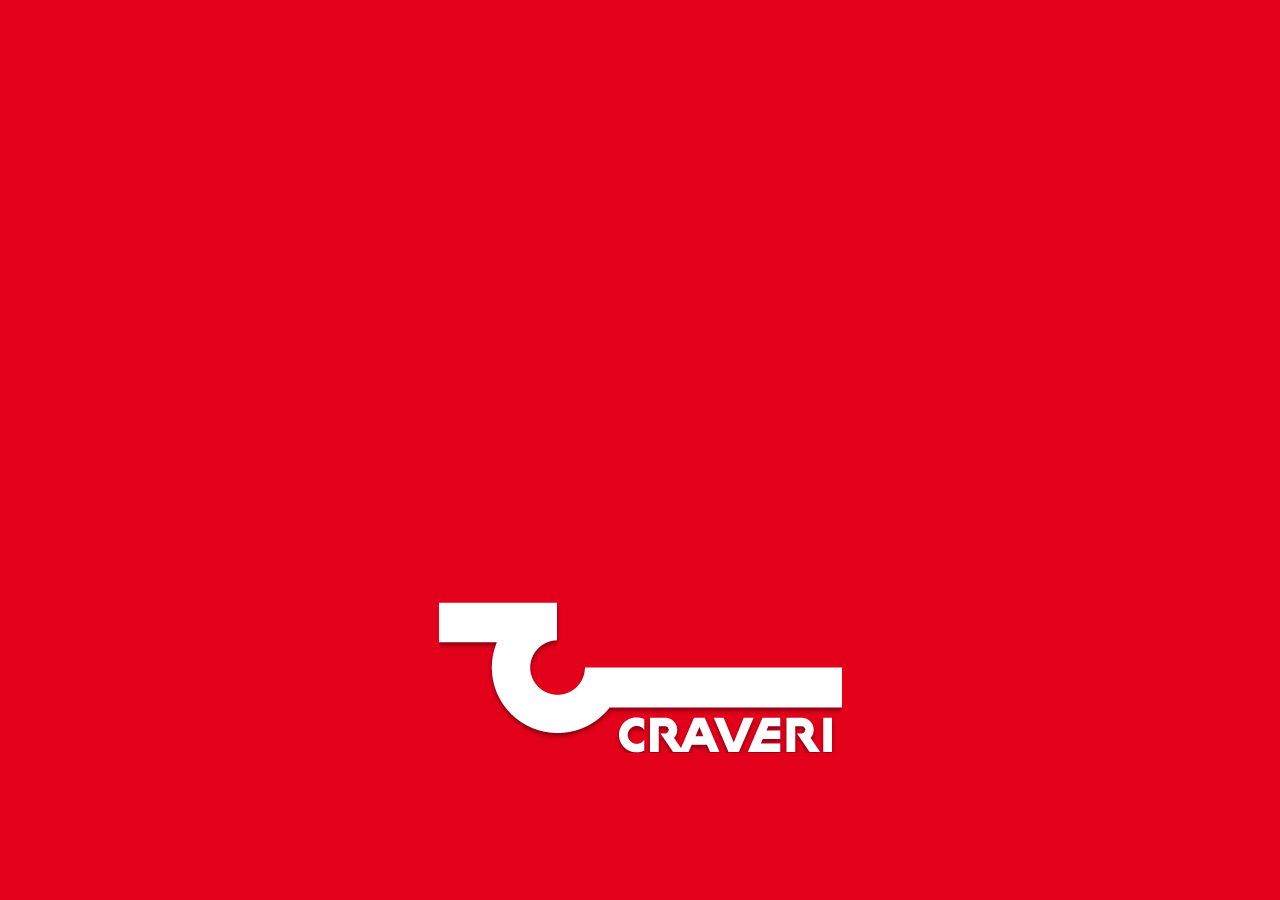
<file: index.html>
<!DOCTYPE html>
<html>
<head>
<meta http-equiv="content-type" content="text/html; charset=UTF-8">
<meta charset="utf-8">
<meta name="viewport" content="width=device-width, user-scalable=no, initial-scale=1, maximum-scale=1, minimum-scale=1">
<title>Craveri Mobile 24</title>

<link rel="stylesheet" href="base/jquery.css">
<link rel="stylesheet" href="web/css.css">
<script src="base/jquery-1.js"></script>
<script src="base/jquery.js"></script>
<script src="web/dev.js"></script>
</head>
<body>
        
  
        <!--SPLASH-->
        <div data-role="page" id="one" data-theme="a">
          <a href="#login" id="log"><img src="web/logo.png" id="logo_init" /></a>
        </div>
        
        <!--SPLASH-->
        <div data-role="page" id="login" data-theme="a">
        <div id="container-login">
          <div id="logo-interior">
            <a href="#two"><img src="web/logo.png" /></a>
          </div>
          <div id="login-form">
            <form id="logeo">
              <div class="box-input">
                <input type="text" name="user" id="user" placeholder="Usuario" />
                <div class="clear"></div>
              </div>
              <div class="box-input">
                <input type="password" name="pass" id="pass"   placeholder="Contraseña"    />
                <div class="clear"></div>
              </div>
              <div class="box-submit">
                <div class="btnsubmit">
                <a href="#submitLogin"  data-role="button" class="my-btn" id="submitLogin">Iniciar Sesión</a> </div>
                <div class="clear"></div>
              </div>
            </form>
          </div>
          <div id="registro-ahora">
            <p>¿No dispone de una cuenta?</p>
            <p><a href="#">Regístrese ahora</a></p>
          </div>
        </div>
       </div>
</body>
</html>
</file>
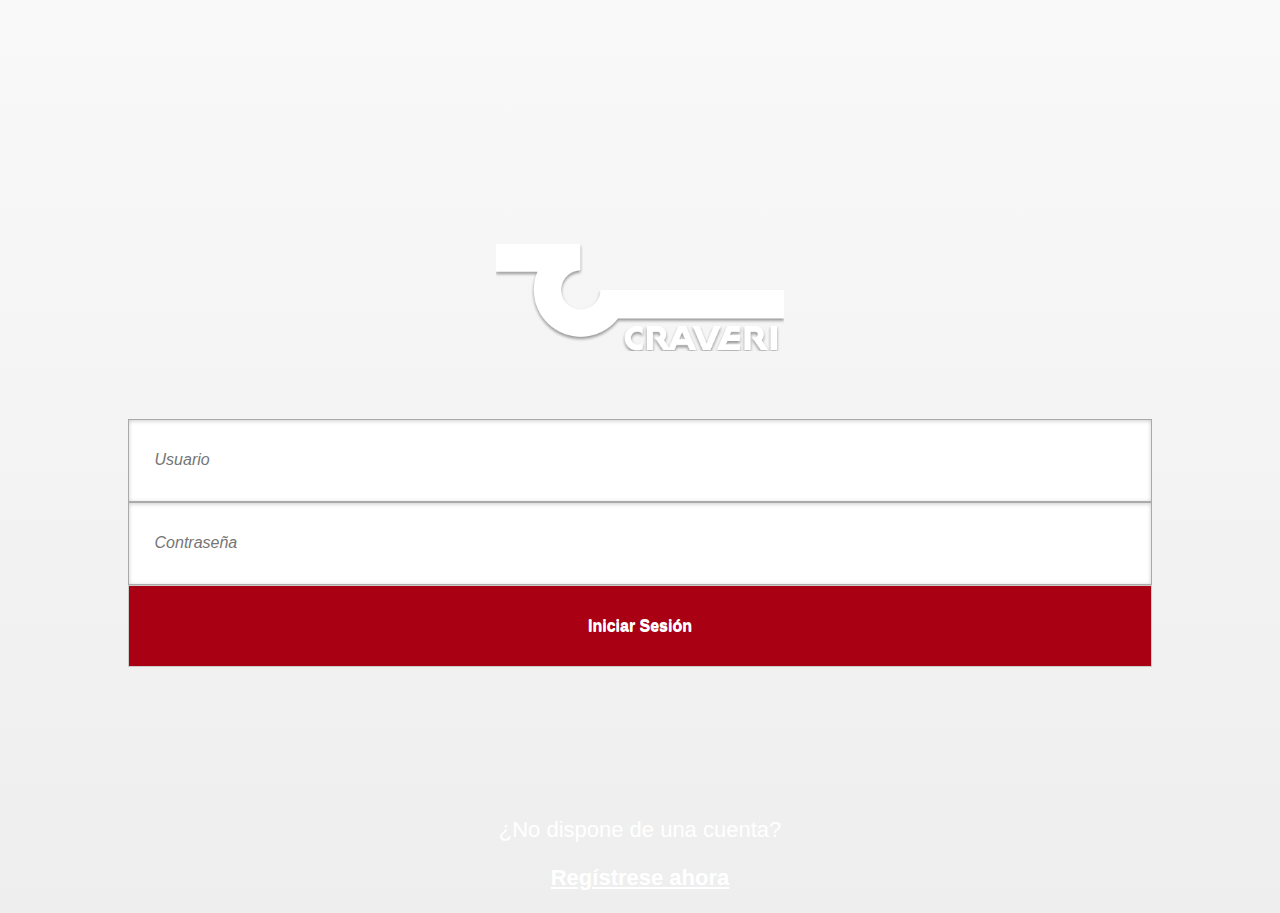
<file: pages/login.html>
<!DOCTYPE html>
<html class="ui-mobile">
	<head>
	<meta http-equiv="content-type" content="text/html; charset=UTF-8">
	<meta charset="utf-8">
	<meta name="viewport" content="width=device-width, user-scalable=yes">
	<link rel="stylesheet" href="../base/jquery.css">
    <link rel="stylesheet" href="../base/crav.min.css">
    <link rel="stylesheet" href="../web/css.css">
	<script src="../base/jquery-1.js"></script>
	<script src="../base/jquery.js"></script>
    <script src="../web/dev.js"></script>
</head> 
<body>
<div id="fullbg">

<div data-role="page" id="login">
 	<div id="container-login">
		<div id="logo-interior"><a href="#two"><img src="../web/logo.png" /></a></div>
        <div id="login-form">
        	<form id="logeo">
                <div class="box-input">
                     <input type="text" name="user" id="user" placeholder="Usuario" />
                    <div class="clear"></div>
                </div>
                <div class="box-input">
                     <input type="password" name="pass" id="pass" placeholder="Contraseña"    />
                    <div class="clear"></div>
                </div>  
                <div class="box-submit">   
                    <div class="btnsubmit">       
                        <a href="#submitLogin" onClick="checkLogin();"  data-role="button" class="my-btn" id="submitLogin">Iniciar Sesión</a>
                    </div>
                    <div class="clear"></div>
                </div>     
            </form>       
        </div>
        <div id="registro-ahora">
        	<p>¿No dispone de una cuenta?</p>
            <p><a href="#">Regístrese ahora</a></p>
        </div>
	</div>
</div><!-- /page inicial -->
</div>

</body>
</html>
</file>
<file: web/css.css>
*{font-family: 'HelveticaLT-Condensed-Light',Arial;}
body{ margin: 0; padding: 0; background:#e2001a; height: 100%;}


/************************************************************* 
	PAGINA INICIAL
 *************************************************************/
/*init*/

#log{ max-width: 70%; margin: 0 auto; display: block; padding-top: 47%; text-align: center;}
#logo_init{ max-width: 100%;}

/************************************************************* 
	LOGIN
 *************************************************************/
#container-login {
	width: 100%;
	height: 100%;
	display: table;
}
#logo-interior {
	width: 80%;
	margin: 0 auto;
	text-align: center;
	padding:19% 0 5% 0;
}
#logo-interior a img {
	max-height: 108px;
	text-align: center;
	margin: 0 auto;
}
#login-form {
	width: 80%;  
	margin: 0 auto;
	padding:0 0 10% 0;
}
.box-input,.box-submit {
	margin: 0 auto;
}
.box-input input#user,
.box-input input#pass{
	border: none;
	height: 80px; line-height: 80px;
	box-shadow: none;
	color: #969696;
	font-style: italic;
	border: none;
	margin: 0 auto 1px auto;
    padding:0; width: 95%;
}
.ui-input-text{ background: #fff;}


.ui-input-search, div.ui-input-text,div.ui-input-text,.ui-btn-inner{ margin: 0; padding: 0;}


#submitLogin{
  background: #aa0014; color:#FFF; 	height: 80px; line-height: 80px; margin: 0; padding: 0;
  font-weight: bold; text-decoration: none;
}
#submitLogin.ui-btn-hover-a{ background: #c20118;}

#registro-ahora {
	width: 80%;
	margin: 0 auto;
	text-align: center;
	color: #FFF;
	text-shadow: none;
    font-size: 22px;
}
#registro-ahora a {
	color: #fff;
	font-weight: normal;
	text-shadow:none; 
    font-family:Arial, Helvetica, sans-serif;
    font-weight: bold; 
	text-decoration:underline;
    font-size: 22px;
}
</file>
<file: base/crav.min.css>
/*
* jQuery Mobile 1.3.1
* Git HEAD hash: 74b4bec049fd93e4fe40205e6157de16eb64eb46 <> Date: Mon Apr 8 2013 19:41:28 UTC
* http://jquerymobile.com
*
* Copyright 2010, 2013 jQuery Foundation, Inc. and other contributors
* Released under the MIT license.
* http://jquery.org/license
*
*/


/* Swatches */
/* A
-----------------------------------------------------------------------------------------------------------*/
.ui-bar-a {
	border: 1px solid #e2001a /*{a-bar-border}*/;
	background: #e2001a /*{a-bar-background-color}*/;
	color: #FFF /*{a-bar-color}*/;
	font-weight: bold;
	text-shadow: 0 /*{a-bar-shadow-x}*/ 0 /*{a-bar-shadow-y}*/ 0 /*{a-bar-shadow-radius}*/ #ffffff /*{a-bar-shadow-color}*/;
	background-image: -webkit-gradient(linear, left top, left bottom, from( #e2001a /*{a-bar-background-start}*/), to( #e2001a /*{a-bar-background-end}*/)); /* Saf4+, Chrome */
	background-image: -webkit-linear-gradient( #e2001a /*{a-bar-background-start}*/, #e2001a /*{a-bar-background-end}*/); /* Chrome 10+, Saf5.1+ */
	background-image:    -moz-linear-gradient( #e2001a /*{a-bar-background-start}*/, #e2001a /*{a-bar-background-end}*/); /* FF3.6 */
	background-image:     -ms-linear-gradient( #e2001a /*{a-bar-background-start}*/, #e2001a /*{a-bar-background-end}*/); /* IE10 */
	background-image:      -o-linear-gradient( #e2001a /*{a-bar-background-start}*/, #e2001a /*{a-bar-background-end}*/); /* Opera 11.10+ */
	background-image:         linear-gradient( #e2001a /*{a-bar-background-start}*/, #e2001a /*{a-bar-background-end}*/);
}
.ui-bar-a .ui-link-inherit {
	color: #FFF /*{a-bar-color}*/;
}
.ui-bar-a a.ui-link {
	color: #7cc4e7 /*{a-bar-link-color}*/;
	font-weight: bold;
}
.ui-bar-a a.ui-link:visited {
    color: #2489ce /*{a-bar-link-visited}*/;
}
.ui-bar-a a.ui-link:hover {
	color: #2489ce /*{a-bar-link-hover}*/;
}
.ui-bar-a a.ui-link:active {
	color: #2489ce /*{a-bar-link-active}*/;
}
.ui-bar-a,
.ui-bar-a input,
.ui-bar-a select,
.ui-bar-a textarea,
.ui-bar-a button {
	  font-family: Helvetica, Arial, sans-serif /*{global-font-family}*/;
}
.ui-body-a,
.ui-overlay-a {
	border: 1px solid #e2001a /*{a-body-border}*/;
	color: #ffffff /*{a-body-color}*/;
	text-shadow: 0 /*{a-body-shadow-x}*/ 0 /*{a-body-shadow-y}*/ 0 /*{a-body-shadow-radius}*/ #444444 /*{a-body-shadow-color}*/;
	background: #e2001a /*{a-body-background-color}*/;
	background-image: -webkit-gradient(linear, left top, left bottom, from( #e2001a /*{a-body-background-start}*/), to( #e2001a /*{a-body-background-end}*/)); /* Saf4+, Chrome */
	background-image: -webkit-linear-gradient( #e2001a /*{a-body-background-start}*/, #e2001a /*{a-body-background-end}*/); /* Chrome 10+, Saf5.1+ */
	background-image:    -moz-linear-gradient( #e2001a /*{a-body-background-start}*/, #e2001a /*{a-body-background-end}*/); /* FF3.6 */
	background-image:     -ms-linear-gradient( #e2001a /*{a-body-background-start}*/, #e2001a /*{a-body-background-end}*/); /* IE10 */
	background-image:      -o-linear-gradient( #e2001a /*{a-body-background-start}*/, #e2001a /*{a-body-background-end}*/); /* Opera 11.10+ */
	background-image:         linear-gradient( #e2001a /*{a-body-background-start}*/, #e2001a /*{a-body-background-end}*/);
}
.ui-overlay-a {
	background-image: none;
	border-width: 0;
}
.ui-body-a,
.ui-body-a input,
.ui-body-a select,
.ui-body-a textarea,
.ui-body-a button {
	  font-family: Helvetica, Arial, sans-serif /*{global-font-family}*/;
}
.ui-body-a .ui-link-inherit {
	color: #ffffff /*{a-body-color}*/;
}
.ui-body-a .ui-link {
	color: #ffffff /*{a-body-link-color}*/;
	font-weight: bold;
}
.ui-body-a .ui-link:visited {
    color: #2489ce /*{a-body-link-visited}*/;
}
.ui-body-a .ui-link:hover {
	color: #2489ce /*{a-body-link-hover}*/;
}
.ui-body-a .ui-link:active {
	color: #2489ce /*{a-body-link-active}*/;
}
.ui-btn-up-a {
	border: 1px solid #aa0014 /*{a-bup-border}*/;
	background: #aa0014 /*{a-bup-background-color}*/;
	font-weight: bold;
	color: #ffffff /*{a-bup-color}*/;
	text-shadow: 0 /*{a-bup-shadow-x}*/ 0 /*{a-bup-shadow-y}*/ 0 /*{a-bup-shadow-radius}*/ #ffffff /*{a-bup-shadow-color}*/;
	background-image: -webkit-gradient(linear, left top, left bottom, from( #aa0014 /*{a-bup-background-start}*/), to( #aa0014 /*{a-bup-background-end}*/)); /* Saf4+, Chrome */
	background-image: -webkit-linear-gradient( #aa0014 /*{a-bup-background-start}*/, #aa0014 /*{a-bup-background-end}*/); /* Chrome 10+, Saf5.1+ */
	background-image:    -moz-linear-gradient( #aa0014 /*{a-bup-background-start}*/, #aa0014 /*{a-bup-background-end}*/); /* FF3.6 */
	background-image:     -ms-linear-gradient( #aa0014 /*{a-bup-background-start}*/, #aa0014 /*{a-bup-background-end}*/); /* IE10 */
	background-image:      -o-linear-gradient( #aa0014 /*{a-bup-background-start}*/, #aa0014 /*{a-bup-background-end}*/); /* Opera 11.10+ */
	background-image:         linear-gradient( #aa0014 /*{a-bup-background-start}*/, #aa0014 /*{a-bup-background-end}*/);
}
.ui-btn-up-a:visited,
.ui-btn-up-a a.ui-link-inherit {
	color: #ffffff /*{a-bup-color}*/;
}
.ui-btn-hover-a {
	border: 1px solid #cc0119 /*{a-bhover-border}*/;
	background: #cc0119 /*{a-bhover-background-color}*/;
	font-weight: bold;
	color: #ffffff /*{a-bhover-color}*/;
	text-shadow: 0 /*{a-bhover-shadow-x}*/ 0 /*{a-bhover-shadow-y}*/ 0 /*{a-bhover-shadow-radius}*/ #ffffff /*{a-bhover-shadow-color}*/;
	background-image: -webkit-gradient(linear, left top, left bottom, from( #cc0119 /*{a-bhover-background-start}*/), to( #cc0119 /*{a-bhover-background-end}*/)); /* Saf4+, Chrome */
	background-image: -webkit-linear-gradient( #cc0119 /*{a-bhover-background-start}*/, #cc0119 /*{a-bhover-background-end}*/); /* Chrome 10+, Saf5.1+ */
	background-image:    -moz-linear-gradient( #cc0119 /*{a-bhover-background-start}*/, #cc0119 /*{a-bhover-background-end}*/); /* FF3.6 */
	background-image:     -ms-linear-gradient( #cc0119 /*{a-bhover-background-start}*/, #cc0119 /*{a-bhover-background-end}*/); /* IE10 */
	background-image:      -o-linear-gradient( #cc0119 /*{a-bhover-background-start}*/, #cc0119 /*{a-bhover-background-end}*/); /* Opera 11.10+ */
	background-image:         linear-gradient( #cc0119 /*{a-bhover-background-start}*/, #cc0119 /*{a-bhover-background-end}*/);
}
.ui-btn-hover-a:visited,
.ui-btn-hover-a:hover,
.ui-btn-hover-a a.ui-link-inherit {
	color: #ffffff /*{a-bhover-color}*/;
}
.ui-btn-down-a {
	border: 1px solid #cc0119 /*{a-bdown-border}*/;
	background: #cc0119 /*{a-bdown-background-color}*/;
	font-weight: bold;
	color: #ffffff /*{a-bdown-color}*/;
	text-shadow: 0 /*{a-bdown-shadow-x}*/ 0 /*{a-bdown-shadow-y}*/ 0 /*{a-bdown-shadow-radius}*/ #ffffff /*{a-bdown-shadow-color}*/;
	background-image: -webkit-gradient(linear, left top, left bottom, from( #cc0119 /*{a-bdown-background-start}*/), to( #cc0119 /*{a-bdown-background-end}*/)); /* Saf4+, Chrome */
	background-image: -webkit-linear-gradient( #cc0119 /*{a-bdown-background-start}*/, #cc0119 /*{a-bdown-background-end}*/); /* Chrome 10+, Saf5.1+ */
	background-image:    -moz-linear-gradient( #cc0119 /*{a-bdown-background-start}*/, #cc0119 /*{a-bdown-background-end}*/); /* FF3.6 */
	background-image:     -ms-linear-gradient( #cc0119 /*{a-bdown-background-start}*/, #cc0119 /*{a-bdown-background-end}*/); /* IE10 */
	background-image:      -o-linear-gradient( #cc0119 /*{a-bdown-background-start}*/, #cc0119 /*{a-bdown-background-end}*/); /* Opera 11.10+ */
	background-image:         linear-gradient( #cc0119 /*{a-bdown-background-start}*/, #cc0119 /*{a-bdown-background-end}*/);
}
.ui-btn-down-a:visited,
.ui-btn-down-a:hover,
.ui-btn-down-a a.ui-link-inherit {
	color: #ffffff /*{a-bdown-color}*/;
}
.ui-btn-up-a,
.ui-btn-hover-a,
.ui-btn-down-a {
	  font-family: Helvetica, Arial, sans-serif /*{global-font-family}*/;
	text-decoration: none;
}
/* B
-----------------------------------------------------------------------------------------------------------*/
.ui-bar-b {
	border: 1px solid #b3b3b3 /*{b-bar-border}*/;
	background: #eeeeee /*{b-bar-background-color}*/;
	color: #3e3e3e /*{b-bar-color}*/;
	font-weight: bold;
	text-shadow: 0 /*{b-bar-shadow-x}*/ 1px /*{b-bar-shadow-y}*/ 0 /*{b-bar-shadow-radius}*/ #ffffff /*{b-bar-shadow-color}*/;
	background-image: -webkit-gradient(linear, left top, left bottom, from( #f0f0f0 /*{b-bar-background-start}*/), to( #dddddd /*{b-bar-background-end}*/)); /* Saf4+, Chrome */
	background-image: -webkit-linear-gradient( #f0f0f0 /*{b-bar-background-start}*/, #dddddd /*{b-bar-background-end}*/); /* Chrome 10+, Saf5.1+ */
	background-image:    -moz-linear-gradient( #f0f0f0 /*{b-bar-background-start}*/, #dddddd /*{b-bar-background-end}*/); /* FF3.6 */
	background-image:     -ms-linear-gradient( #f0f0f0 /*{b-bar-background-start}*/, #dddddd /*{b-bar-background-end}*/); /* IE10 */
	background-image:      -o-linear-gradient( #f0f0f0 /*{b-bar-background-start}*/, #dddddd /*{b-bar-background-end}*/); /* Opera 11.10+ */
	background-image:         linear-gradient( #f0f0f0 /*{b-bar-background-start}*/, #dddddd /*{b-bar-background-end}*/);
}
.ui-bar-b .ui-link-inherit {
	color: #3e3e3e /*{b-bar-color}*/;
}
.ui-bar-b a.ui-link {
	color: #7cc4e7 /*{b-bar-link-color}*/;
	font-weight: bold;
}
.ui-bar-b a.ui-link:visited {
    color: #2489ce /*{b-bar-link-visited}*/;
}
.ui-bar-b a.ui-link:hover {
	color: #2489ce /*{b-bar-link-hover}*/;
}
.ui-bar-b a.ui-link:active {
	color: #2489ce /*{b-bar-link-active}*/;
}
.ui-bar-b,
.ui-bar-b input,
.ui-bar-b select,
.ui-bar-b textarea,
.ui-bar-b button {
	  font-family: Helvetica, Arial, sans-serif /*{global-font-family}*/;
}
.ui-body-b,
.ui-overlay-b {
	border: 1px solid #aaaaaa /*{b-body-border}*/;
	color: #333333 /*{b-body-color}*/;
	text-shadow: 0 /*{b-body-shadow-x}*/ 1px /*{b-body-shadow-y}*/ 0 /*{b-body-shadow-radius}*/ #ffffff /*{b-body-shadow-color}*/;
	background: #f9f9f9 /*{b-body-background-color}*/;
	background-image: -webkit-gradient(linear, left top, left bottom, from( #f9f9f9 /*{b-body-background-start}*/), to( #eeeeee /*{b-body-background-end}*/)); /* Saf4+, Chrome */
	background-image: -webkit-linear-gradient( #f9f9f9 /*{b-body-background-start}*/, #eeeeee /*{b-body-background-end}*/); /* Chrome 10+, Saf5.1+ */
	background-image:    -moz-linear-gradient( #f9f9f9 /*{b-body-background-start}*/, #eeeeee /*{b-body-background-end}*/); /* FF3.6 */
	background-image:     -ms-linear-gradient( #f9f9f9 /*{b-body-background-start}*/, #eeeeee /*{b-body-background-end}*/); /* IE10 */
	background-image:      -o-linear-gradient( #f9f9f9 /*{b-body-background-start}*/, #eeeeee /*{b-body-background-end}*/); /* Opera 11.10+ */
	background-image:         linear-gradient( #f9f9f9 /*{b-body-background-start}*/, #eeeeee /*{b-body-background-end}*/);
}
.ui-overlay-b {
	background-image: none;
	border-width: 0;
}
.ui-body-b,
.ui-body-b input,
.ui-body-b select,
.ui-body-b textarea,
.ui-body-b button {
	  font-family: Helvetica, Arial, sans-serif /*{global-font-family}*/;
}
.ui-body-b .ui-link-inherit {
	color: #333333 /*{b-body-color}*/;
}
.ui-body-b .ui-link {
	color: #2489ce /*{b-body-link-color}*/;
	font-weight: bold;
}
.ui-body-b .ui-link:visited {
    color: #2489ce /*{b-body-link-visited}*/;
}
.ui-body-b .ui-link:hover {
	color: #2489ce /*{b-body-link-hover}*/;
}
.ui-body-b .ui-link:active {
	color: #2489ce /*{b-body-link-active}*/;
}
.ui-btn-up-b {
	border: 1px solid #cccccc /*{b-bup-border}*/;
	background: #eeeeee /*{b-bup-background-color}*/;
	font-weight: bold;
	color: #2f3e46 /*{b-bup-color}*/;
	text-shadow: 0 /*{b-bup-shadow-x}*/ 1px /*{b-bup-shadow-y}*/ 0 /*{b-bup-shadow-radius}*/ #ffffff /*{b-bup-shadow-color}*/;
	background-image: -webkit-gradient(linear, left top, left bottom, from( #ffffff /*{b-bup-background-start}*/), to( #f1f1f1 /*{b-bup-background-end}*/)); /* Saf4+, Chrome */
	background-image: -webkit-linear-gradient( #ffffff /*{b-bup-background-start}*/, #f1f1f1 /*{b-bup-background-end}*/); /* Chrome 10+, Saf5.1+ */
	background-image:    -moz-linear-gradient( #ffffff /*{b-bup-background-start}*/, #f1f1f1 /*{b-bup-background-end}*/); /* FF3.6 */
	background-image:     -ms-linear-gradient( #ffffff /*{b-bup-background-start}*/, #f1f1f1 /*{b-bup-background-end}*/); /* IE10 */
	background-image:      -o-linear-gradient( #ffffff /*{b-bup-background-start}*/, #f1f1f1 /*{b-bup-background-end}*/); /* Opera 11.10+ */
	background-image:         linear-gradient( #ffffff /*{b-bup-background-start}*/, #f1f1f1 /*{b-bup-background-end}*/);
}
.ui-btn-up-b:visited,
.ui-btn-up-b a.ui-link-inherit {
	color: #2f3e46 /*{b-bup-color}*/;
}
.ui-btn-hover-b {
	border: 1px solid #bbbbbb /*{b-bhover-border}*/;
	background: #dfdfdf /*{b-bhover-background-color}*/;
	font-weight: bold;
	color: #2f3e46 /*{b-bhover-color}*/;
	text-shadow: 0 /*{b-bhover-shadow-x}*/ 1px /*{b-bhover-shadow-y}*/ 0 /*{b-bhover-shadow-radius}*/ #ffffff /*{b-bhover-shadow-color}*/;
	background-image: -webkit-gradient(linear, left top, left bottom, from( #f6f6f6 /*{b-bhover-background-start}*/), to( #e0e0e0 /*{b-bhover-background-end}*/)); /* Saf4+, Chrome */
	background-image: -webkit-linear-gradient( #f6f6f6 /*{b-bhover-background-start}*/, #e0e0e0 /*{b-bhover-background-end}*/); /* Chrome 10+, Saf5.1+ */
	background-image:    -moz-linear-gradient( #f6f6f6 /*{b-bhover-background-start}*/, #e0e0e0 /*{b-bhover-background-end}*/); /* FF3.6 */
	background-image:     -ms-linear-gradient( #f6f6f6 /*{b-bhover-background-start}*/, #e0e0e0 /*{b-bhover-background-end}*/); /* IE10 */
	background-image:      -o-linear-gradient( #f6f6f6 /*{b-bhover-background-start}*/, #e0e0e0 /*{b-bhover-background-end}*/); /* Opera 11.10+ */
	background-image:         linear-gradient( #f6f6f6 /*{b-bhover-background-start}*/, #e0e0e0 /*{b-bhover-background-end}*/);
}
.ui-btn-hover-b:visited,
.ui-btn-hover-b:hover,
.ui-btn-hover-b a.ui-link-inherit {
	color: #2f3e46 /*{b-bhover-color}*/;
}
.ui-btn-down-b {
	border: 1px solid #bbbbbb /*{b-bdown-border}*/;
	background: #d6d6d6 /*{b-bdown-background-color}*/;
	font-weight: bold;
	color: #2f3e46 /*{b-bdown-color}*/;
	text-shadow: 0 /*{b-bdown-shadow-x}*/ 1px /*{b-bdown-shadow-y}*/ 0 /*{b-bdown-shadow-radius}*/ #ffffff /*{b-bdown-shadow-color}*/;
	background-image: -webkit-gradient(linear, left top, left bottom, from( #d0d0d0 /*{b-bdown-background-start}*/), to( #dfdfdf /*{b-bdown-background-end}*/)); /* Saf4+, Chrome */
	background-image: -webkit-linear-gradient( #d0d0d0 /*{b-bdown-background-start}*/, #dfdfdf /*{b-bdown-background-end}*/); /* Chrome 10+, Saf5.1+ */
	background-image:    -moz-linear-gradient( #d0d0d0 /*{b-bdown-background-start}*/, #dfdfdf /*{b-bdown-background-end}*/); /* FF3.6 */
	background-image:     -ms-linear-gradient( #d0d0d0 /*{b-bdown-background-start}*/, #dfdfdf /*{b-bdown-background-end}*/); /* IE10 */
	background-image:      -o-linear-gradient( #d0d0d0 /*{b-bdown-background-start}*/, #dfdfdf /*{b-bdown-background-end}*/); /* Opera 11.10+ */
	background-image:         linear-gradient( #d0d0d0 /*{b-bdown-background-start}*/, #dfdfdf /*{b-bdown-background-end}*/);
}
.ui-btn-down-b:visited,
.ui-btn-down-b:hover,
.ui-btn-down-b a.ui-link-inherit {
	color: #2f3e46 /*{b-bdown-color}*/;
}
.ui-btn-up-b,
.ui-btn-hover-b,
.ui-btn-down-b {
	  font-family: Helvetica, Arial, sans-serif /*{global-font-family}*/;
	text-decoration: none;
}


/* C
-----------------------------------------------------------------------------------------------------------*/
.ui-bar-c {
	border: 1px solid #b3b3b3 /*{c-bar-border}*/;
	background: #eeeeee /*{c-bar-background-color}*/;
	color: #3e3e3e /*{c-bar-color}*/;
	font-weight: bold;
	text-shadow: 0 /*{c-bar-shadow-x}*/ 1px /*{c-bar-shadow-y}*/ 0 /*{c-bar-shadow-radius}*/ #ffffff /*{c-bar-shadow-color}*/;
	background-image: -webkit-gradient(linear, left top, left bottom, from( #f0f0f0 /*{c-bar-background-start}*/), to( #dddddd /*{c-bar-background-end}*/)); /* Saf4+, Chrome */
	background-image: -webkit-linear-gradient( #f0f0f0 /*{c-bar-background-start}*/, #dddddd /*{c-bar-background-end}*/); /* Chrome 10+, Saf5.1+ */
	background-image:    -moz-linear-gradient( #f0f0f0 /*{c-bar-background-start}*/, #dddddd /*{c-bar-background-end}*/); /* FF3.6 */
	background-image:     -ms-linear-gradient( #f0f0f0 /*{c-bar-background-start}*/, #dddddd /*{c-bar-background-end}*/); /* IE10 */
	background-image:      -o-linear-gradient( #f0f0f0 /*{c-bar-background-start}*/, #dddddd /*{c-bar-background-end}*/); /* Opera 11.10+ */
	background-image:         linear-gradient( #f0f0f0 /*{c-bar-background-start}*/, #dddddd /*{c-bar-background-end}*/);
}
.ui-bar-c .ui-link-inherit {
	color: #3e3e3e /*{c-bar-color}*/;
}
.ui-bar-c a.ui-link {
	color: #7cc4e7 /*{c-bar-link-color}*/;
	font-weight: bold;
}
.ui-bar-c a.ui-link:visited {
    color: #2489ce /*{c-bar-link-visited}*/;
}
.ui-bar-c a.ui-link:hover {
	color: #2489ce /*{c-bar-link-hover}*/;
}
.ui-bar-c a.ui-link:active {
	color: #2489ce /*{c-bar-link-active}*/;
}
.ui-bar-c,
.ui-bar-c input,
.ui-bar-c select,
.ui-bar-c textarea,
.ui-bar-c button {
	  font-family: Helvetica, Arial, sans-serif /*{global-font-family}*/;
}
.ui-body-c,
.ui-overlay-c {
	border: 1px solid #aaaaaa /*{c-body-border}*/;
	color: #333333 /*{c-body-color}*/;
	text-shadow: 0 /*{c-body-shadow-x}*/ 1px /*{c-body-shadow-y}*/ 0 /*{c-body-shadow-radius}*/ #ffffff /*{c-body-shadow-color}*/;
	background: #f9f9f9 /*{c-body-background-color}*/;
	background-image: -webkit-gradient(linear, left top, left bottom, from( #f9f9f9 /*{c-body-background-start}*/), to( #eeeeee /*{c-body-background-end}*/)); /* Saf4+, Chrome */
	background-image: -webkit-linear-gradient( #f9f9f9 /*{c-body-background-start}*/, #eeeeee /*{c-body-background-end}*/); /* Chrome 10+, Saf5.1+ */
	background-image:    -moz-linear-gradient( #f9f9f9 /*{c-body-background-start}*/, #eeeeee /*{c-body-background-end}*/); /* FF3.6 */
	background-image:     -ms-linear-gradient( #f9f9f9 /*{c-body-background-start}*/, #eeeeee /*{c-body-background-end}*/); /* IE10 */
	background-image:      -o-linear-gradient( #f9f9f9 /*{c-body-background-start}*/, #eeeeee /*{c-body-background-end}*/); /* Opera 11.10+ */
	background-image:         linear-gradient( #f9f9f9 /*{c-body-background-start}*/, #eeeeee /*{c-body-background-end}*/);
}
.ui-overlay-c {
	background-image: none;
	border-width: 0;
}
.ui-body-c,
.ui-body-c input,
.ui-body-c select,
.ui-body-c textarea,
.ui-body-c button {
	  font-family: Helvetica, Arial, sans-serif /*{global-font-family}*/;
}
.ui-body-c .ui-link-inherit {
	color: #333333 /*{c-body-color}*/;
}
.ui-body-c .ui-link {
	color: #2489ce /*{c-body-link-color}*/;
	font-weight: bold;
}
.ui-body-c .ui-link:visited {
    color: #2489ce /*{c-body-link-visited}*/;
}
.ui-body-c .ui-link:hover {
	color: #2489ce /*{c-body-link-hover}*/;
}
.ui-body-c .ui-link:active {
	color: #2489ce /*{c-body-link-active}*/;
}
.ui-btn-up-c {
	border: 1px solid #cccccc /*{c-bup-border}*/;
	background: #eeeeee /*{c-bup-background-color}*/;
	font-weight: bold;
	color: #2f3e46 /*{c-bup-color}*/;
	text-shadow: 0 /*{c-bup-shadow-x}*/ 1px /*{c-bup-shadow-y}*/ 0 /*{c-bup-shadow-radius}*/ #ffffff /*{c-bup-shadow-color}*/;
	background-image: -webkit-gradient(linear, left top, left bottom, from( #ffffff /*{c-bup-background-start}*/), to( #f1f1f1 /*{c-bup-background-end}*/)); /* Saf4+, Chrome */
	background-image: -webkit-linear-gradient( #ffffff /*{c-bup-background-start}*/, #f1f1f1 /*{c-bup-background-end}*/); /* Chrome 10+, Saf5.1+ */
	background-image:    -moz-linear-gradient( #ffffff /*{c-bup-background-start}*/, #f1f1f1 /*{c-bup-background-end}*/); /* FF3.6 */
	background-image:     -ms-linear-gradient( #ffffff /*{c-bup-background-start}*/, #f1f1f1 /*{c-bup-background-end}*/); /* IE10 */
	background-image:      -o-linear-gradient( #ffffff /*{c-bup-background-start}*/, #f1f1f1 /*{c-bup-background-end}*/); /* Opera 11.10+ */
	background-image:         linear-gradient( #ffffff /*{c-bup-background-start}*/, #f1f1f1 /*{c-bup-background-end}*/);
}
.ui-btn-up-c:visited,
.ui-btn-up-c a.ui-link-inherit {
	color: #2f3e46 /*{c-bup-color}*/;
}
.ui-btn-hover-c {
	border: 1px solid #bbbbbb /*{c-bhover-border}*/;
	background: #dfdfdf /*{c-bhover-background-color}*/;
	font-weight: bold;
	color: #2f3e46 /*{c-bhover-color}*/;
	text-shadow: 0 /*{c-bhover-shadow-x}*/ 1px /*{c-bhover-shadow-y}*/ 0 /*{c-bhover-shadow-radius}*/ #ffffff /*{c-bhover-shadow-color}*/;
	background-image: -webkit-gradient(linear, left top, left bottom, from( #f6f6f6 /*{c-bhover-background-start}*/), to( #e0e0e0 /*{c-bhover-background-end}*/)); /* Saf4+, Chrome */
	background-image: -webkit-linear-gradient( #f6f6f6 /*{c-bhover-background-start}*/, #e0e0e0 /*{c-bhover-background-end}*/); /* Chrome 10+, Saf5.1+ */
	background-image:    -moz-linear-gradient( #f6f6f6 /*{c-bhover-background-start}*/, #e0e0e0 /*{c-bhover-background-end}*/); /* FF3.6 */
	background-image:     -ms-linear-gradient( #f6f6f6 /*{c-bhover-background-start}*/, #e0e0e0 /*{c-bhover-background-end}*/); /* IE10 */
	background-image:      -o-linear-gradient( #f6f6f6 /*{c-bhover-background-start}*/, #e0e0e0 /*{c-bhover-background-end}*/); /* Opera 11.10+ */
	background-image:         linear-gradient( #f6f6f6 /*{c-bhover-background-start}*/, #e0e0e0 /*{c-bhover-background-end}*/);
}
.ui-btn-hover-c:visited,
.ui-btn-hover-c:hover,
.ui-btn-hover-c a.ui-link-inherit {
	color: #2f3e46 /*{c-bhover-color}*/;
}
.ui-btn-down-c {
	border: 1px solid #bbbbbb /*{c-bdown-border}*/;
	background: #d6d6d6 /*{c-bdown-background-color}*/;
	font-weight: bold;
	color: #2f3e46 /*{c-bdown-color}*/;
	text-shadow: 0 /*{c-bdown-shadow-x}*/ 0px /*{c-bdown-shadow-y}*/ 0 /*{c-bdown-shadow-radius}*/ #ffffff /*{c-bdown-shadow-color}*/;
	background-image: -webkit-gradient(linear, left top, left bottom, from( #d0d0d0 /*{c-bdown-background-start}*/), to( #dfdfdf /*{c-bdown-background-end}*/)); /* Saf4+, Chrome */
	background-image: -webkit-linear-gradient( #d0d0d0 /*{c-bdown-background-start}*/, #dfdfdf /*{c-bdown-background-end}*/); /* Chrome 10+, Saf5.1+ */
	background-image:    -moz-linear-gradient( #d0d0d0 /*{c-bdown-background-start}*/, #dfdfdf /*{c-bdown-background-end}*/); /* FF3.6 */
	background-image:     -ms-linear-gradient( #d0d0d0 /*{c-bdown-background-start}*/, #dfdfdf /*{c-bdown-background-end}*/); /* IE10 */
	background-image:      -o-linear-gradient( #d0d0d0 /*{c-bdown-background-start}*/, #dfdfdf /*{c-bdown-background-end}*/); /* Opera 11.10+ */
	background-image:         linear-gradient( #d0d0d0 /*{c-bdown-background-start}*/, #dfdfdf /*{c-bdown-background-end}*/);
}
.ui-btn-down-c:visited,
.ui-btn-down-c:hover,
.ui-btn-down-c a.ui-link-inherit {
	color: #2f3e46 /*{c-bdown-color}*/;
}
.ui-btn-up-c,
.ui-btn-hover-c,
.ui-btn-down-c {
	  font-family: Helvetica, Arial, sans-serif /*{global-font-family}*/;
	text-decoration: none;
}


/* Structure */
/* links within "buttons" 
-----------------------------------------------------------------------------------------------------------*/
a.ui-link-inherit {
	text-decoration: none !important;
}
/* Active class used as the "on" state across all themes
-----------------------------------------------------------------------------------------------------------*/
.ui-btn-active {
	border: 1px solid #aa0014 /*{global-active-border}*/;
	background: #aa0014 /*{global-active-background-color}*/;
	font-weight: bold;
	color: #ffffff /*{global-active-color}*/;
	cursor: pointer;
	text-shadow:none;
	text-decoration: none;
	background-image: -webkit-gradient(linear, left top, left bottom, from( #aa0014 /*{global-active-background-start}*/), to( #aa0014 /*{global-active-background-end}*/)); /* Saf4+, Chrome */
	background-image: -webkit-linear-gradient( #aa0014 /*{global-active-background-start}*/, #aa0014 /*{global-active-background-end}*/); /* Chrome 10+, Saf5.1+ */
	background-image:    -moz-linear-gradient( #aa0014 /*{global-active-background-start}*/, #aa0014 /*{global-active-background-end}*/); /* FF3.6 */
	background-image:     -ms-linear-gradient( #aa0014 /*{global-active-background-start}*/, #aa0014 /*{global-active-background-end}*/); /* IE10 */
	background-image:      -o-linear-gradient( #aa0014 /*{global-active-background-start}*/, #aa0014 /*{global-active-background-end}*/); /* Opera 11.10+ */
	background-image:         linear-gradient( #aa0014 /*{global-active-background-start}*/, #aa0014 /*{global-active-background-end}*/);
	  font-family: Helvetica, Arial, sans-serif /*{global-font-family}*/;
}
.ui-btn-active:visited,
.ui-btn-active:hover,
.ui-btn-active a.ui-link-inherit {
	color: #ffffff /*{global-active-color}*/;
}
/* button inner top highlight
-----------------------------------------------------------------------------------------------------------*/
.ui-btn-inner {
	border:none;
}
/* corner rounding classes
-----------------------------------------------------------------------------------------------------------*/
.ui-corner-all {
	-webkit-border-radius: 0 /*{global-radii-blocks}*/;
	border-radius: 0 /*{global-radii-blocks}*/;
}
/* Form field separator
-----------------------------------------------------------------------------------------------------------*/
.ui-br {
	border:none;
}
/* Interaction cues
-----------------------------------------------------------------------------------------------------------*/
.ui-disabled {
	filter: Alpha(Opacity=30);
	opacity: .3;
	zoom: 1;
}
.ui-disabled,
.ui-disabled a {
	cursor: default !important;
	pointer-events: none;
}
/* Icons
-----------------------------------------------------------------------------------------------------------*/
.ui-icon,
.ui-icon-searchfield:after {
	background-color: #000000 /*{global-icon-color}*/;
	background-color: rgba(0,0,0,0.4) /*{global-icon-disc}*/;
	background-image: url(images/icons-18-white.png) /*{global-icon-set}*/;
	background-repeat: no-repeat;
	-webkit-border-radius: 				9px;
	border-radius: 						9px;
}
/* Alt icon color
-----------------------------------------------------------------------------------------------------------*/
.ui-icon-alt .ui-icon,
.ui-icon-alt .ui-icon-searchfield:after {
	background-color: 						#fff;
	background-color: 						rgba(255,255,255,.3);
	background-image: url(images/icons-18-black.png);
	background-repeat: no-repeat;
}
/* No disc
-----------------------------------------------------------------------------------------------------------*/
.ui-icon-nodisc .ui-icon,
.ui-icon-nodisc .ui-icon-searchfield:after,
.ui-icon-nodisc .ui-icon-alt .ui-icon,
.ui-icon-nodisc .ui-icon-alt .ui-icon-searchfield:after {
	background-color: transparent;
}
/* Icon sprite
-----------------------------------------------------------------------------------------------------------*/
/* plus minus */
.ui-icon-plus {
	background-position: 	-1px -1px;
}
.ui-icon-minus {
	background-position: 	-37px -1px;
}
/* delete/close */
.ui-icon-delete {
	background-position: 	-73px -1px;
}
/* arrows */
.ui-icon-arrow-r {
	background-position: 	-108px -1px;
}
.ui-icon-arrow-l {
	background-position: 	-144px -1px;
}
.ui-icon-arrow-u {
	background-position: 	-180px -1px;
}
.ui-icon-arrow-d {
	background-position: 	-216px -1px;
}
/* misc */
.ui-icon-check {
	background-position: 	-252px -1px;
}
.ui-icon-gear {
	background-position: 	-288px -1px;
}
.ui-icon-refresh {
	background-position: 	-323px -1px;
}
.ui-icon-forward {
	background-position: 	-360px -1px;
}
.ui-icon-back {
	background-position: 	-396px -1px;
}
.ui-icon-grid {
	background-position: 	-432px -1px;
}
.ui-icon-star {
	background-position: 	-467px -1px;
}
.ui-icon-alert {
	background-position: 	-503px -1px;
}
.ui-icon-info {
	background-position: 	-539px -1px;
}
.ui-icon-home {
	background-position: 	-575px -1px;
}
/* search */
.ui-icon-search,
.ui-icon-searchfield:after {
	background-position: 	-611px -1px;
}
/* checkbox radio */
.ui-icon-checkbox-on {
	background-position: 	-647px -1px;
}
.ui-icon-checkbox-off {
	background-position: 	-683px -1px;
}
.ui-icon-radio-on {
	background-position: 	-718px -1px;
}
.ui-icon-radio-off {
	background-position: 	-754px -1px;
}
/* menu edit */
.ui-icon-bars {
	background-position: 	-788px -1px;
}
.ui-icon-edit {
	background-position: 	-824px -1px;
}
/* HD/"retina" sprite
-----------------------------------------------------------------------------------------------------------*/
@media only screen and (-webkit-min-device-pixel-ratio: 1.3),
       only screen and (min--moz-device-pixel-ratio: 1.3),
       only screen and (min-resolution: 200dpi) {
	
	.ui-icon-plus, .ui-icon-minus, .ui-icon-delete, .ui-icon-arrow-r,
	.ui-icon-arrow-l, .ui-icon-arrow-u, .ui-icon-arrow-d, .ui-icon-check,
	.ui-icon-gear, .ui-icon-refresh, .ui-icon-forward, .ui-icon-back,
	.ui-icon-grid, .ui-icon-star, .ui-icon-alert, .ui-icon-info, .ui-icon-home, .ui-icon-bars, .ui-icon-edit,
	.ui-icon-search, .ui-icon-searchfield:after, 
	.ui-icon-checkbox-off, .ui-icon-checkbox-on, .ui-icon-radio-off, .ui-icon-radio-on {
		background-image: url(images/icons-36-white.png);
		-moz-background-size: 864px 18px;
		-o-background-size: 864px 18px;
		-webkit-background-size: 864px 18px;
		background-size: 864px 18px;
	}
	.ui-icon-alt .ui-icon {
		background-image: url(images/icons-36-black.png);
	}
	.ui-icon-plus {
		background-position: 	0 50%;
	}
	.ui-icon-minus {
		background-position: 	-36px 50%;
	}
	.ui-icon-delete {
		background-position: 	-72px 50%;
	}
	.ui-icon-arrow-r {
		background-position: 	-108px 50%;
	}
	.ui-icon-arrow-l {
		background-position: 	-144px 50%;
	}
	.ui-icon-arrow-u {
		background-position: 	-179px 50%;
	}
	.ui-icon-arrow-d {
		background-position: 	-215px 50%;
	}
	.ui-icon-check {
		background-position: 	-252px 50%;
	}
	.ui-icon-gear {
		background-position: 	-287px 50%;
	}
	.ui-icon-refresh {
		background-position: 	-323px 50%;
	}
	.ui-icon-forward {
		background-position: 	-360px 50%;
	}
	.ui-icon-back {
		background-position: 	-395px 50%;
	}
	.ui-icon-grid {
		background-position: 	-431px 50%;
	}
	.ui-icon-star {
		background-position: 	-467px 50%;
	}
	.ui-icon-alert {
		background-position: 	-503px 50%;
	}
	.ui-icon-info {
		background-position: 	-538px 50%;
	}
	.ui-icon-home {
		background-position: 	-575px 50%;
	}
	.ui-icon-search,
	.ui-icon-searchfield:after {
		background-position: 	-611px 50%;
	}
	.ui-icon-checkbox-on {
		background-position: 	-647px 50%;
	}
	.ui-icon-checkbox-off {
		background-position: 	-683px 50%;
	}
	.ui-icon-radio-on {
		background-position: 	-718px 50%;
	}
	.ui-icon-radio-off {
		background-position: 	-754px 50%;
	}
	.ui-icon-bars {
		background-position: 	-788px 50%;
	
	}.ui-icon-edit {
		background-position: 	-824px 50%;
	}
}
/* checks,radios */
.ui-checkbox .ui-icon,
.ui-selectmenu-list .ui-icon {
	-webkit-border-radius: 3px;
	border-radius: 3px;
}
.ui-icon-checkbox-off,
.ui-icon-radio-off {
	background-color: transparent;	
}
.ui-checkbox-on .ui-icon,
.ui-radio-on .ui-icon {
	background-color: #aa0014 /*{global-active-background-color}*/; /* NOTE: this hex should match the active state color. It's repeated here for cascade */
}
/* loading icon */
.ui-icon-loading {
	background: url(images/ajax-loader.gif);
	background-size: 46px 46px;
}
/* Button corner class
-----------------------------------------------------------------------------------------------------------*/
.ui-btn-corner-all {
	-webkit-border-radius: 0 /*{global-radii-buttons}*/;
	border-radius: 0 /*{global-radii-buttons}*/;
}
/* radius clip workaround for cleaning up corner trapping */
.ui-corner-all,
.ui-btn-corner-all {
	-webkit-background-clip: padding;
	background-clip: padding-box;
}
/* Overlay / modal
-----------------------------------------------------------------------------------------------------------*/
.ui-overlay {
	background: #666;
	filter: Alpha(Opacity=50);
	opacity: .5;
	position: absolute;
	width: 100%;
	height: 100%;
}
.ui-overlay-shadow {
	-moz-box-shadow: 0 0 12px 			rgba(0,0,0,.6);
	-webkit-box-shadow: 0 0 12px 		rgba(0,0,0,.6);
	box-shadow: 0 0 12px 				rgba(0,0,0,.6);
}
.ui-shadow {
	-moz-box-shadow: 0 1px 0 /*{global-box-shadow-size}*/ rgba(0,0,0,0) /*{global-box-shadow-color}*/;
	-webkit-box-shadow: 0 1px 0 /*{global-box-shadow-size}*/ rgba(0,0,0,0) /*{global-box-shadow-color}*/;
	box-shadow: 0 1px 0 /*{global-box-shadow-size}*/ rgba(0,0,0,0) /*{global-box-shadow-color}*/
}
.ui-bar-a .ui-shadow,
.ui-bar-b .ui-shadow ,
.ui-bar-c .ui-shadow  {
	-moz-box-shadow: 0 1px 0 				rgba(255,255,255,.3);
	-webkit-box-shadow: 0 1px 0 			rgba(255,255,255,.3);
	box-shadow: 0 1px 0 					rgba(255,255,255,.3);
}
.ui-shadow-inset {
	-moz-box-shadow: inset 0 1px 4px 		rgba(0,0,0,.2);
	-webkit-box-shadow: inset 0 1px 4px 	rgba(0,0,0,.2);
	box-shadow: inset 0 1px 4px 			rgba(0,0,0,.2);
}
.ui-icon-shadow {
	-moz-box-shadow: 0 1px 0 rgba(255,255,255,.4) /*{global-icon-shadow}*/;
	-webkit-box-shadow: 0 1px 0 rgba(255,255,255,.4) /*{global-icon-shadow}*/;
	box-shadow: 0 1px 0 rgba(255,255,255,.4) /*{global-icon-shadow}*/;
}
/* Focus state - set here for specificity (note: these classes are added by JavaScript)
-----------------------------------------------------------------------------------------------------------*/
.ui-btn:focus, .ui-link-inherit:focus {
	outline: 0;
}
.ui-btn.ui-focus {
	z-index: 1;
}
.ui-focus,
.ui-btn:focus {
	-moz-box-shadow: inset 0 0 3px #aa0014 /*{global-active-background-color}*/, 0 0 9px #aa0014 /*{global-active-background-color}*/;
	-webkit-box-shadow: inset 0 0 3px #aa0014 /*{global-active-background-color}*/, 0 0 9px #aa0014 /*{global-active-background-color}*/;
	box-shadow: inset 0 0 3px #aa0014 /*{global-active-background-color}*/, 0 0 9px #aa0014 /*{global-active-background-color}*/;
}
.ui-input-text.ui-focus,
.ui-input-search.ui-focus {
	-moz-box-shadow: 0 0 12px #aa0014 /*{global-active-background-color}*/;
	-webkit-box-shadow: 0 0 12px #aa0014 /*{global-active-background-color}*/;
	box-shadow: 0 0 12px #aa0014 /*{global-active-background-color}*/;	
}
/* unset box shadow in browsers that don't do it right
-----------------------------------------------------------------------------------------------------------*/
.ui-mobile-nosupport-boxshadow * {
	-moz-box-shadow: none !important;
	-webkit-box-shadow: none !important;
	box-shadow: none !important;
}
/* ...and bring back focus */
.ui-mobile-nosupport-boxshadow .ui-focus,
.ui-mobile-nosupport-boxshadow .ui-btn:focus,
.ui-mobile-nosupport-boxshadow .ui-link-inherit:focus {
	outline-width: 1px;
	outline-style: auto;
}
</file>
